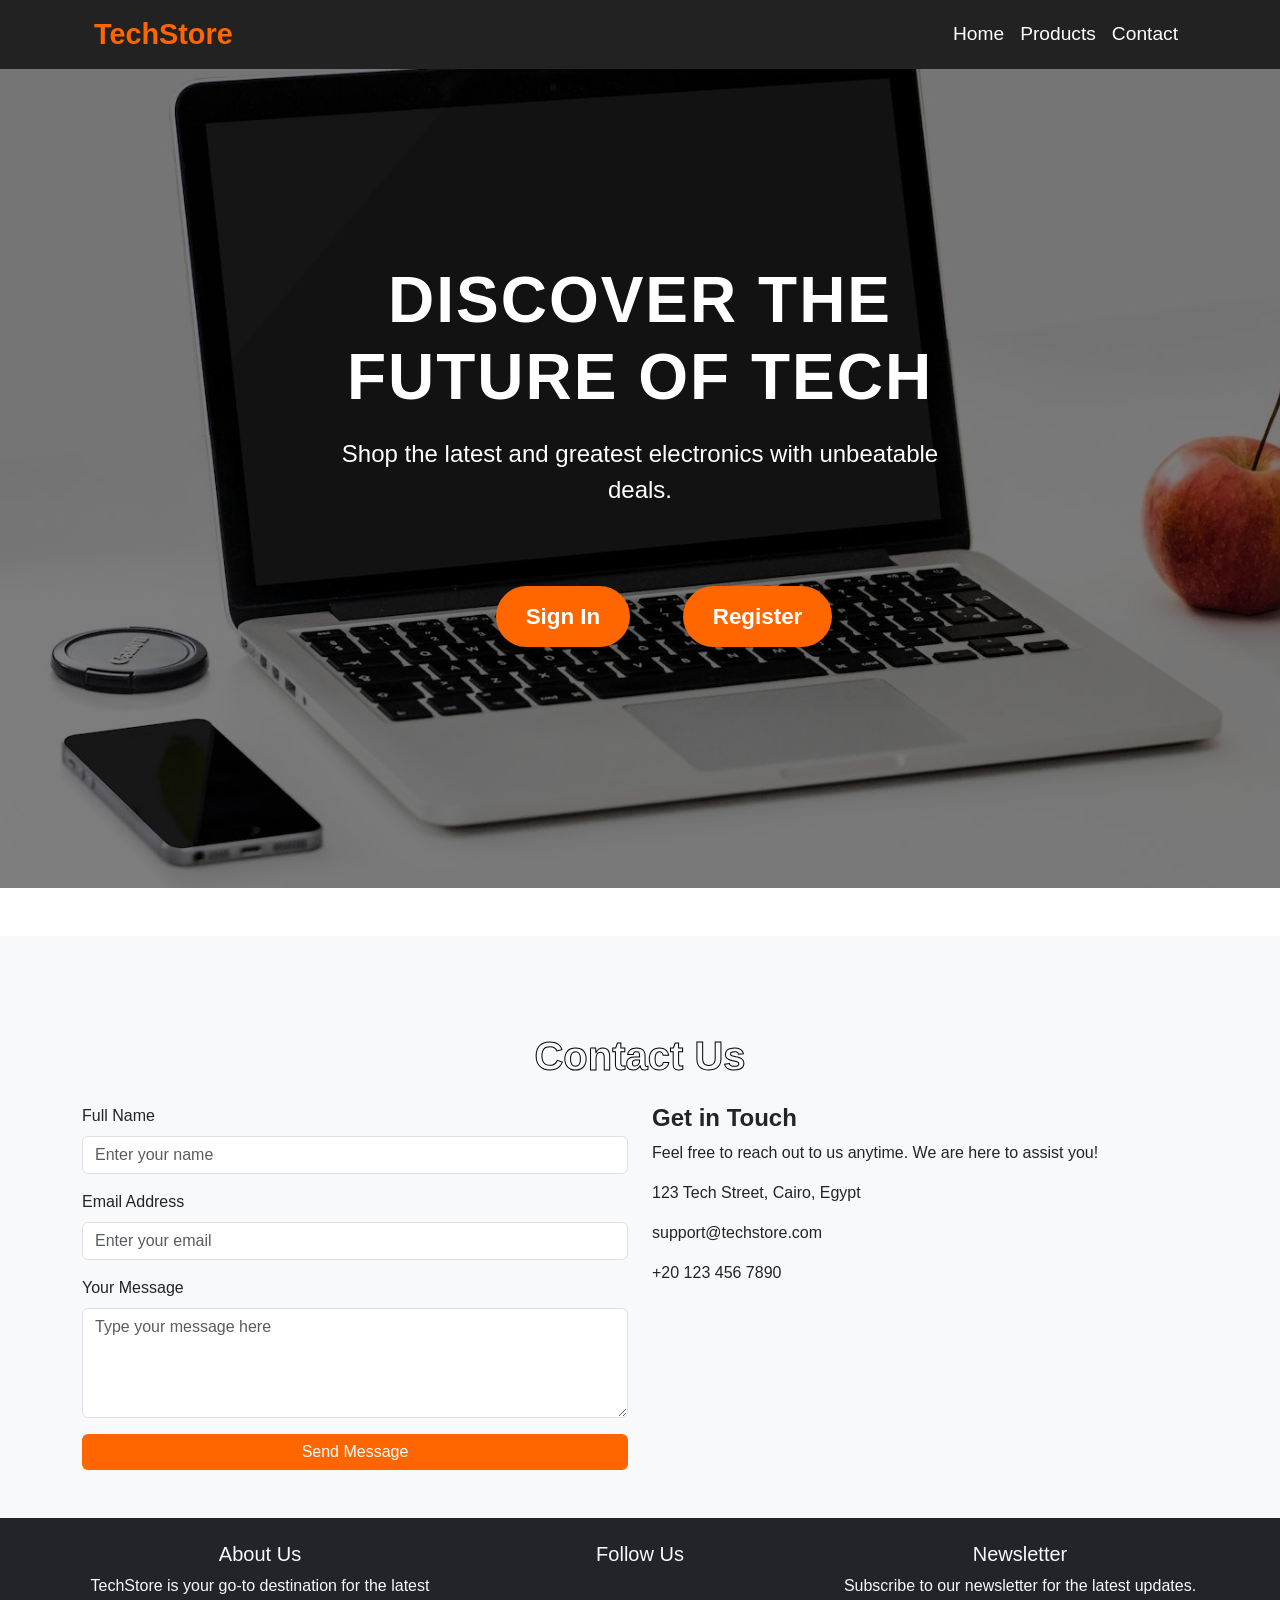
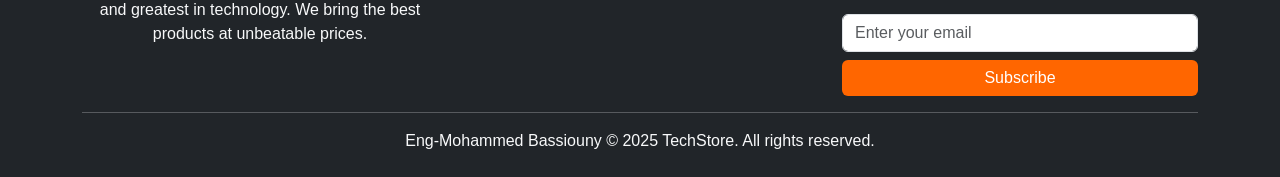
<file: index.html>
<!DOCTYPE html>
<html lang="en">
<head>
    <meta charset="UTF-8">
    <meta name="viewport" content="width=device-width, initial-scale=1.0">
    <link rel="stylesheet" href="./css/all.css">
    <link rel="stylesheet" href="./css/bootstrap.min.css">
    <link rel="stylesheet" href="./css/style.css">
    <title>Shopping-Card</title>
</head>
<body>
    <header class="position-sticky top-0 z-3">
        <div class="container">
            <nav class="navbar navbar-expand-xl navbar-dark ">
                <div class="container">
                    <a class="navbar-brand" href="#">TechStore</a>
                    <button class="navbar-toggler" type="button" data-bs-toggle="collapse" data-bs-target="#navbarNav" aria-controls="navbarNav" aria-expanded="false" aria-label="Toggle navigation">
                        <span class="navbar-toggler-icon"></span>
                    </button>
                    <div class="collapse navbar-collapse" id="navbarNav">
                        <div class="welcome">
                            <div class="text-light">
                                <span class="user-name fs-3 mt-3 "></span>
                            </div>
                            <div class="icon  ms-5 text-light position-relative">
                                <i class="fa-solid fa-cart-arrow-down fs-1"></i>
                                <span class="counter rounded-5 text-bg-danger p-1 position-absolute">0</span>
                            </div>
                        </div>
                        <ul class="navbar-nav ms-auto">
                            <li class="nav-item"><a class="nav-link" href="./index.html">Home</a></li>
                            <li class="nav-item"><a id="products-btn" class="products-btn nav-link" href="">Products</a></li>
                            <li class="nav-item"><a class="nav-link" href="#contact">Contact</a></li>
                        </ul>
                        <div>
                            <button class="SignOut btn btn-danger ms-5 ">Sign Out</button>
                        </div>
                    </div>
                </div>
            </nav>
        </div>
    </header>
    <main class="hero">
        <div class="hero-content">
            <h1>Discover the Future of Tech</h1>
            <p>Shop the latest and greatest electronics with unbeatable deals.</p>
            <a href="./pages/login.html" class="signIn btn m-5 ">Sign In</a>
            <a href="./pages/register.html" class="register btn ">Register</a>
            <a href="#products" class="show btn ">SHOW OUR PRODUCTS</a>
        </div>
    </main>
    <section id="products">
        <div class="container mb-5">
            <div class="row">
                <!-- products will be shown here -->
            </div>
        </div>   
    </section>

    
    <section id="contact" class="py-5 bg-light">
        <div class="container">
            <h2 class="text-center fw-bold mb-4 text-outline text-center fs-1  mt-5">Contact Us</h2>
            <div class="row">
                <div class="col-md-6">
                    <form>
                        <div class="mb-3">
                            <label for="name" class="form-label">Full Name</label>
                            <input type="text" class="form-control" id="name" placeholder="Enter your name">
                        </div>
                        <div class="mb-3">
                            <label for="email" class="form-label">Email Address</label>
                            <input type="email" class="form-control" id="email" placeholder="Enter your email">
                        </div>
                        <div class="mb-3">
                            <label for="message" class="form-label">Your Message</label>
                            <textarea class="form-control" id="message" rows="4" placeholder="Type your message here"></textarea>
                        </div>
                        <button type="submit" class="btn btn-primary w-100 any-btn">Send Message</button>
                    </form>
                </div>
                <div class="col-md-6">
                    <h4 class="fw-bold">Get in Touch</h4>
                    <p>Feel free to reach out to us anytime. We are here to assist you!</p>
                    <div class="mt-3">
                        <p><i class="bi bi-geo-alt-fill text-primary"></i> 123 Tech Street, Cairo, Egypt</p>
                        <p><i class="bi bi-envelope-fill text-primary"></i> support@techstore.com</p>
                        <p><i class="bi bi-telephone-fill text-primary"></i> +20 123 456 7890</p>
                    </div>
                </div>
            </div>
        </div>
    </section>


    <footer class="bg-dark text-light py-4">
        <div class="container text-center">
            <div class="row">
                <div class="col-md-4">
                    <h5>About Us</h5>
                    <p>TechStore is your go-to destination for the latest and greatest in technology. We bring the best products at unbeatable prices.</p>
                </div>
                <div class="col-md-4">
                    <h5>Follow Us</h5>
                    <a href="#" class="text-light me-2"><i class="bi bi-facebook fs-4"></i></a>
                    <a href="#" class="text-light me-2"><i class="bi bi-twitter fs-4"></i></a>
                    <a href="#" class="text-light me-2"><i class="bi bi-instagram fs-4"></i></a>
                    <a href="#" class="text-light"><i class="bi bi-youtube fs-4"></i></a>
                </div>
                <div class="col-md-4">
                    <h5>Newsletter</h5>
                    <p>Subscribe to our newsletter for the latest updates.</p>
                    <input type="email" class="form-control mb-2" placeholder="Enter your email">
                    <button class="btn btn-primary w-100 any-btn">Subscribe</button>
                </div>
            </div>
            <hr class="bg-light">
            <p class="mb-0">Eng-Mohammed Bassiouny © 2025 TechStore. All rights reserved.</p>
        </div>
    </footer>


    


    <script src="./js/bootstrap.bundle.js"></script>
    <script type="module" src="./js/script.js"></script>
</body>
</html>
</file>
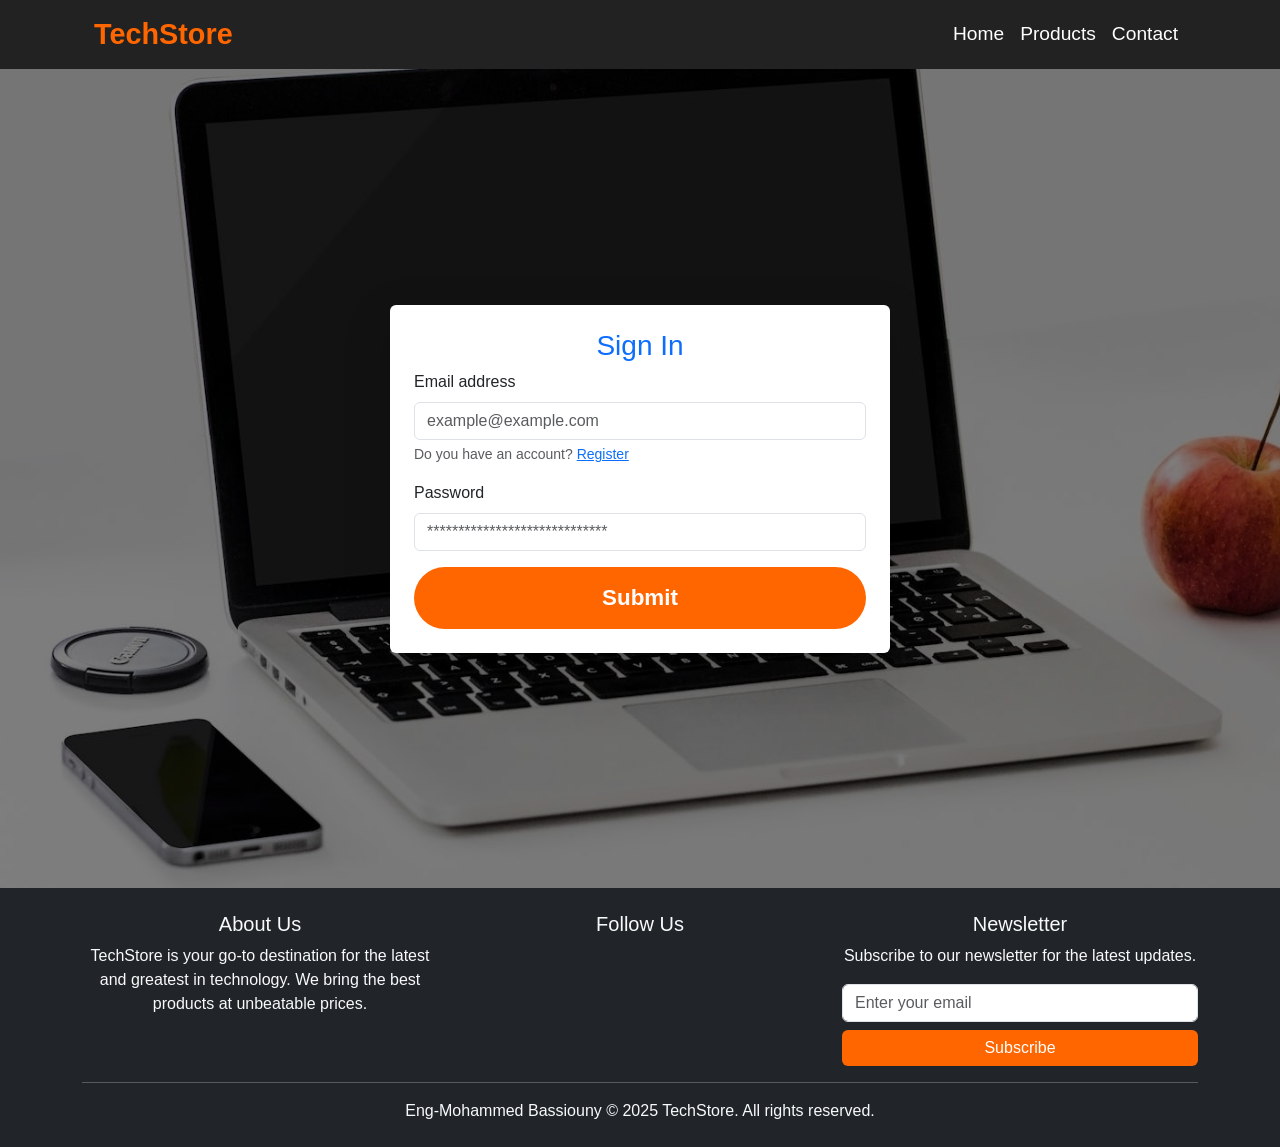
<file: pages/login.html>
<!DOCTYPE html>
<html lang="en">
<head>
    <meta charset="UTF-8">
    <meta name="viewport" content="width=device-width, initial-scale=1.0">
    <link rel="stylesheet" href="../css/bootstrap.min.css">
    <link rel="stylesheet" href="../css/all.css">
    <link rel="stylesheet" href="../css/style.css">
    <title>Shopping-Card</title>
</head>
<body>
    <header>
        <div class="container">
            <nav class="navbar navbar-expand-lg navbar-dark">
                <div class="container">
                    <a class="navbar-brand" href="#">TechStore</a>
                    <button class="navbar-toggler" type="button" data-bs-toggle="collapse" data-bs-target="#navbarNav" aria-controls="navbarNav" aria-expanded="false" aria-label="Toggle navigation">
                        <span class="navbar-toggler-icon"></span>
                    </button>
                    <div class="collapse navbar-collapse" id="navbarNav">
                        <ul class="navbar-nav ms-auto">
                            <li class="nav-item"><a class="nav-link" href="../index.html">Home</a></li>
                            <li class="nav-item"><a class="Products-btn nav-link" href="#products">Products</a></li>
                            <li class="nav-item"><a class="nav-link" href="#contact">Contact</a></li>
                        </ul>
                    </div>
                </div>
            </nav>
        </div>
    </header>
    <main class="login-sec">
            <div class=" container bg-white p-4 rounded shadow-lg" style="max-width: 500px; width: 90%; position: relative;">
                <div class="d-flex justify-content-end">
                </div>
                <h3 class="text-center text-primary">Sign In</h3>
                <form id="loginForm">
                    <div class="mb-3">
                        <label for="InputEmail" class="form-label text-dark" >Email address</label>
                        <input type="email" class="form-control" id="InputEmail" aria-describedby="emailHelp" placeholder="example@example.com">
                        <div id="emailHelp" class="form-text">
                            Do you have an account? <a href="./register.html" class="text-primary">Register</a>
                        </div>
                    </div>
                    <div class="mb-3">
                        <label for="InputPassword" class="form-label  text-dark">Password</label>
                        <input type="password" class="form-control" id="InputPassword" placeholder="*****************************">
                    </div>
                    <button type="submit" class="submit btn w-100">Submit</button>
                </form>
            </div>
    </main>
    
    <footer class="bg-dark text-light py-4">
        <div class="container text-center">
            <div class="row">
                <div class="col-md-4">
                    <h5>About Us</h5>
                    <p>TechStore is your go-to destination for the latest and greatest in technology. We bring the best products at unbeatable prices.</p>
                </div>
                <div class="col-md-4">
                    <h5>Follow Us</h5>
                    <a href="#" class="text-light me-2"><i class="bi bi-facebook fs-4"></i></a>
                    <a href="#" class="text-light me-2"><i class="bi bi-twitter fs-4"></i></a>
                    <a href="#" class="text-light me-2"><i class="bi bi-instagram fs-4"></i></a>
                    <a href="#" class="text-light"><i class="bi bi-youtube fs-4"></i></a>
                </div>
                <div class="col-md-4">
                    <h5>Newsletter</h5>
                    <p>Subscribe to our newsletter for the latest updates.</p>
                    <input type="email" class="form-control mb-2" placeholder="Enter your email">
                    <button class="btn btn-primary w-100 any-btn">Subscribe</button>
                </div>
            </div>
            <hr class="bg-light">
            <p class="mb-0">Eng-Mohammed Bassiouny © 2025 TechStore. All rights reserved.</p>
        </div>
    </footer>


    <script src="../js/bootstrap.bundle.js"></script>
    <script type="module" src="../js/login.js"></script>
</body>
</html>
</file>
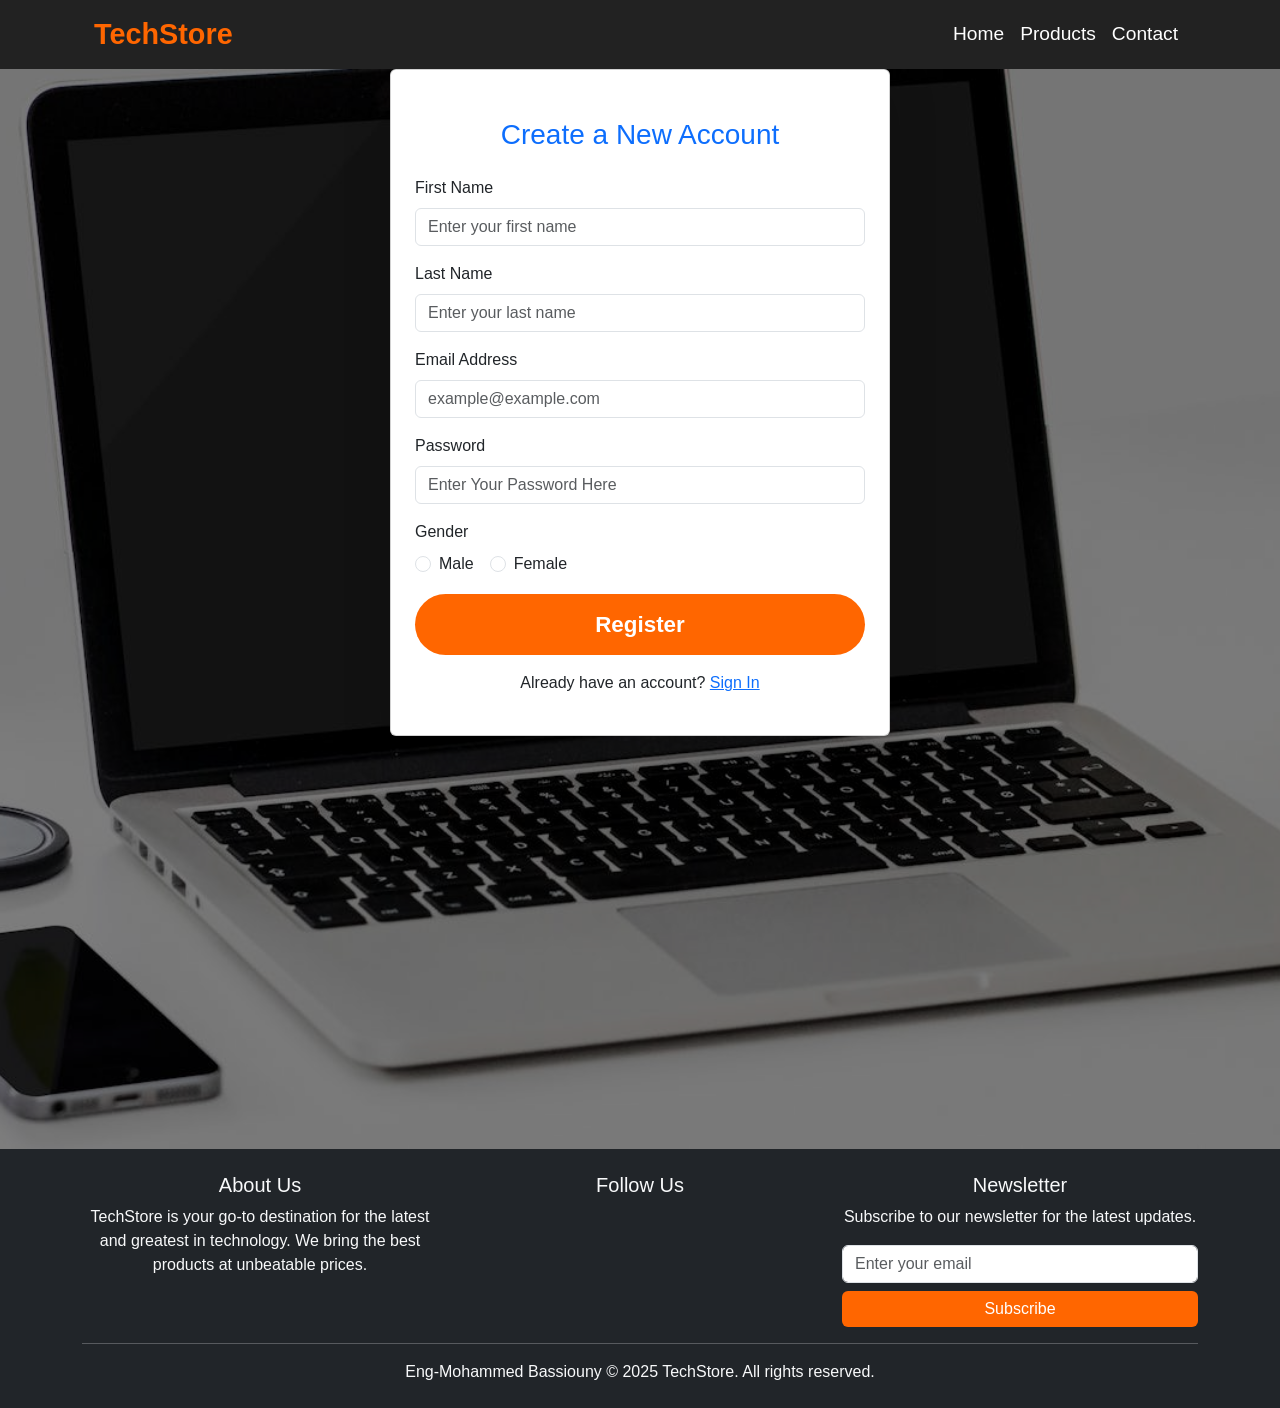
<file: pages/register.html>
<!DOCTYPE html>
<html lang="en">
<head>
    <meta charset="UTF-8">
    <meta name="viewport" content="width=device-width, initial-scale=1">
    <title>Register Page</title>
    <link rel="stylesheet" href="../css/bootstrap.min.css">
    <link rel="stylesheet" href="../css/all.css">
    <link rel="stylesheet" href="../css/style.css">
</head>
<body class="bg-light">

    <header>
        <div class="container">
            <nav class="navbar navbar-expand-lg navbar-dark">
                <div class="container">
                    <a class="navbar-brand" href="#">TechStore</a>
                    <button class="navbar-toggler" type="button" data-bs-toggle="collapse" data-bs-target="#navbarNav" aria-controls="navbarNav" aria-expanded="false" aria-label="Toggle navigation">
                        <span class="navbar-toggler-icon"></span>
                    </button>
                    <div class="collapse navbar-collapse" id="navbarNav">
                        <ul class="navbar-nav ms-auto">
                            <li class="nav-item"><a class="nav-link" href="../index.html">Home</a></li>
                            <li class="nav-item"><a class="Products-btn nav-link" href="#products">Products</a></li>
                            <li class="nav-item"><a class="nav-link" href="#contact">Contact</a></li>
                        </ul>
                        <div>
                            <button class="btn btn-danger ms-5 d-none">Sign Out</button>
                        </div>
                    </div>
                </div>
            </nav>
        </div>
    </header>

    <main id="register" class="register-sec">
        <div class="container d-flex justify-content-center align-items-center">
        <div class="card shadow-lg p-4" style="max-width: 500px; width: 100%;">
            <h3 class="text-center text-primary my-4">Create a New Account</h3>
            <form id="myForm">
                <div class="mb-3">
                    <label for="firstName" class="form-label">First Name</label>
                    <input type="text" class="form-control" id="firstName" placeholder="Enter your first name" required>
                </div>
                <div class="mb-3">
                    <label for="lastName" class="form-label">Last Name</label>
                    <input type="text" class="form-control" id="lastName" placeholder="Enter your last name" required>
                </div>
                <div class="mb-3">
                    <label for="email" class="form-label">Email Address</label>
                    <input type="email" class="form-control" id="email" placeholder="example@example.com" required>
                </div>
                <div class="mb-3">
                    <label for="password" class="form-label">Password</label>
                    <input type="password" class="form-control" id="password" placeholder="Enter Your Password Here" required>
                </div>
                <div class="mb-3">
                    <label class="form-label">Gender</label>
                    <div class="d-flex gap-3">
                        <div class="form-check">
                            <input class="gender form-check-input " type="radio" name="gender" id="male" value="Male" required >
                            <label class="form-check-label" for="male">Male</label>
                        </div>
                        <div class="form-check">
                            <input class="gender form-check-input" type="radio" name="gender" id="female" value="Female" required>
                            <label class="form-check-label" for="female">Female</label>
                        </div>
                    </div>
                </div>
                <button type="submit" class="submit btn btn-primary w-100">Register</button>
                <p class="text-center mt-3">Already have an account? <a href="./login.html" class="signIn text-primary">Sign In</a></p>
            </form>
        </div>
        </div>
    </main>

    <footer class="bg-dark text-light py-4">
        <div class="container text-center">
            <div class="row">
                <div class="col-md-4">
                    <h5>About Us</h5>
                    <p>TechStore is your go-to destination for the latest and greatest in technology. We bring the best products at unbeatable prices.</p>
                </div>
                <div class="col-md-4">
                    <h5>Follow Us</h5>
                    <a href="#" class="text-light me-2"><i class="bi bi-facebook fs-4"></i></a>
                    <a href="#" class="text-light me-2"><i class="bi bi-twitter fs-4"></i></a>
                    <a href="#" class="text-light me-2"><i class="bi bi-instagram fs-4"></i></a>
                    <a href="#" class="text-light"><i class="bi bi-youtube fs-4"></i></a>
                </div>
                <div class="col-md-4">
                    <h5>Newsletter</h5>
                    <p>Subscribe to our newsletter for the latest updates.</p>
                    <input type="email" class="form-control mb-2" placeholder="Enter your email">
                    <button class="btn btn-primary w-100 any-btn">Subscribe</button>
                </div>
            </div>
            <hr class="bg-light">
            <p class="mb-0">Eng-Mohammed Bassiouny © 2025 TechStore. All rights reserved.</p>
        </div>
    </footer>
    

    <script src="../js/bootstrap.bundle.js"></script>
    <script type="module" src="../js/register.js"></script>
</body>
</html>
</file>
<file: css/style.css>
html{
    scroll-behavior: smooth;
}

body {
    font-family: 'Poppins', sans-serif;
    
}
header {
    background: #222;
}
.navbar-brand {
    font-size: 1.8rem;
    font-weight: bold;
    color: #ff6600 !important;
}
.nav-link {
    color: white !important;
    font-size: 1.2rem;
    transition: 0.3s;
}
.Search-btn .nav-link{
    color: #f6c09d !important;;

}

.Search-btn .nav-link.active{
    color: #ff6600 !important;
}
.nav-link:hover {
    color: #ff6600 !important;
}
.hero {
    background: url('../images/pexels-photo.jpg') no-repeat center;
    background-size: cover;
    color: white;
    height: 91vh;
    display: flex;
    align-items: center;
    justify-content: center;
    text-align: center;
    position: relative;
    overflow: hidden;
}
.hero::before {
    content: "";
    position: absolute;
    top: 0;
    left: 0;
    width: 100%;
    height: 100%;
    background: rgba(0, 0, 0, 0.5);
}
.hero-content {
    position: relative;
    z-index: 2;
    max-width: 700px;
    padding: 0 20px;
}
.hero h1 {
    font-size: 4rem;
    font-weight: 700;
    text-transform: uppercase;
    letter-spacing: 2px;
    margin-bottom: 20px;
}
.hero p {
    font-size: 1.5rem;
    font-weight: 300;
    margin-bottom: 30px;
}
.hero .btn ,.register-sec .btn ,.login-sec .btn ,.login-sec .btn .any-btn{
    color: white;
    font-size: 1.4rem;
    padding: 14px 30px;
    border-radius: 50px;
    font-weight: 600;
    background: #ff6600;
    border: none;
    transition: all 0.3s ease-in-out;
}

.any-btn{
    background: #ff6600;
    border: none;
}
.hero .btn:hover ,.register-sec .btn:hover ,.login-sec .btn:hover , .any-btn:hover{
    background-color: #ff4500;
    transform: scale(1.05);
}

@media (max-width: 768px) {
    .hero h1 {
        font-size: 2.5rem;
    }
    .hero p {
        font-size: 1.2rem;
    }
    .hero .btn {
        font-size: 1.2rem;
        padding: 12px 25px;
    }
}

.text-outline {
    color: transparent; 
    /* -webkit-text-fill-color: black;  */
    -webkit-text-stroke: 1px black; 
}

.register-sec  {
    background: url('../images/pexels-photo.jpg') no-repeat center center;
    background-size: cover;
    color: white;
    height: 120vh;
    position: relative;
    overflow: hidden;
}

.login-sec{
    background: url('../images/pexels-photo.jpg') no-repeat center center;
    background-size: cover;
    color: white;
    height: 91vh;
    display: flex;
    align-items: center;
    justify-content: center;
    position: relative;
    overflow: hidden;
}

.register-sec::before ,.login-sec::before {
    content: "";
    position: absolute;
    top: 0;
    left: 0;
    width: 100%;
    height: 100%;
    background: rgba(0, 0, 0, 0.5);
}

.like{
    top: 20px;
    right:20px; 
    font-size: 10px;
    cursor: pointer;
    z-index: 2; 
    
}

.like i {
    color: rgba(197, 193, 193, 0.324);
}

.counter{
    right: 1px;
    top: 10px;
}


.cart-prodcts{
    top: 55px;
    background-color: #ff4500;
}

.product-card , .like i{
    transition: all 0.3s ease;
}

.product-card:hover {
    transform: translateY(-5px);
    box-shadow: 0 .5rem 1rem rgba(0,0,0,.15)!important;
}
</file>
